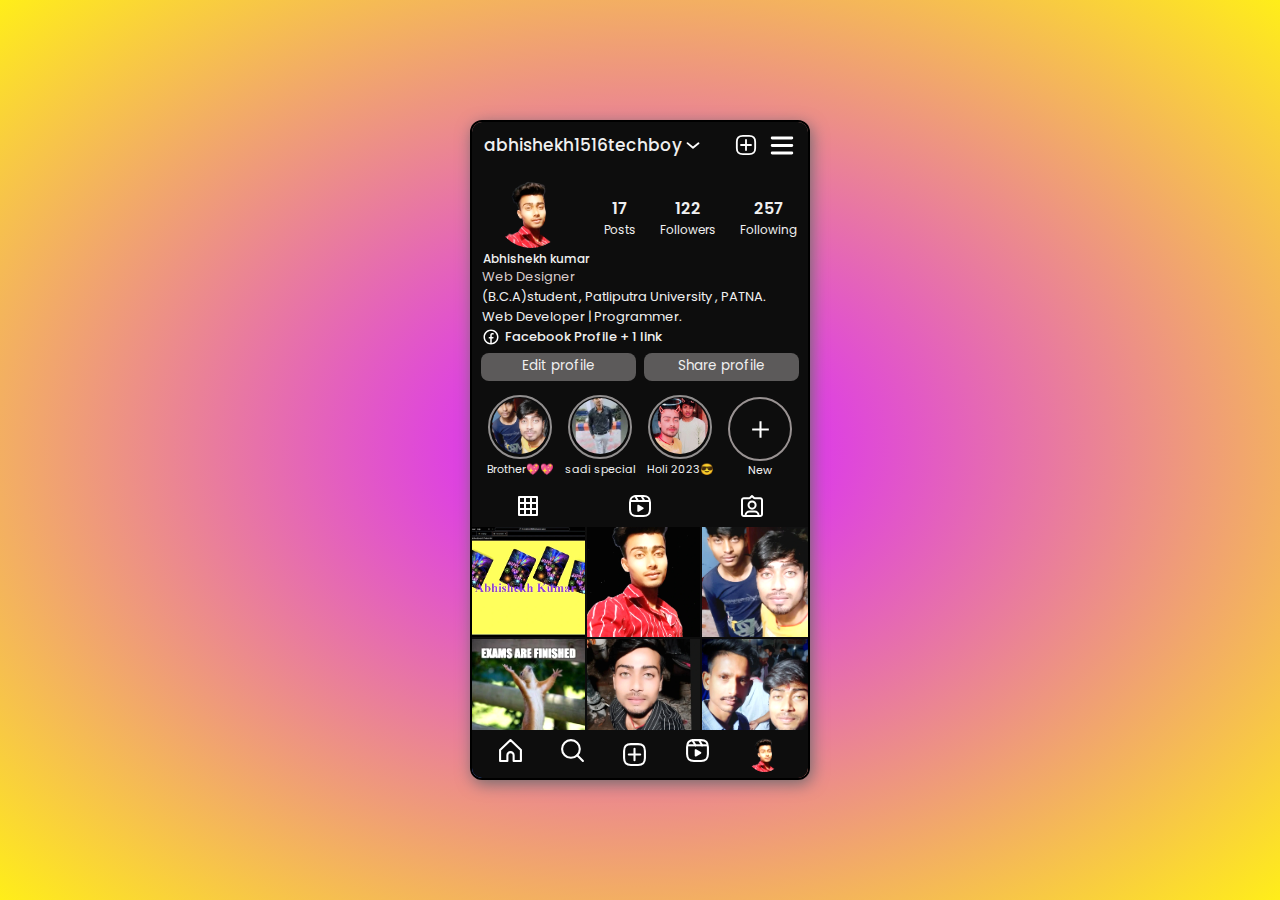
<file: admin.html>
<!DOCTYPE html>
<html lang="en">

    <head>
        <meta charset="UTF-8" />
        <meta name="viewport" content="width=device-width, initial-scale=1.0" />
        <link rel="shortcut icon" href="assets/images/instaLoader.webp" type="image/.wepb">
        <title>Instagram-Admin</title>
        <link rel="stylesheet" href="style.css" />
    </head>

    <body>
        <div class="admin-main">
            
             <!--admin-link-profile-popup section -->
             <div class="admin-link-popup">
                <div class="admin-link-popup-head"> 
                    <h5>Links</h5>
                    <svg width="30" height="30" viewBox="0 0 26 26" >
                        <path fill="none" stroke="#fff" stroke-linecap="round" stroke-linejoin="round" stroke-width="1.5" d="M6.758 17.243L12.001 12m5.243-5.243L12 12m0 0L6.758 6.757M12.001 12l5.243 5.243"/>
                    </svg>
                </div>
                <div class="admin-link-popup-fb"> 
                    <div class="admin-link-popup-logo">
                        <svg width="30" height="30" viewBox="0 0 24 24" >
                            <path fill="#fff" d="M18.354 5.624C16.604 3.883 14.466 3 12 3c-2.489 0-4.633.884-6.373 2.625C3.884 7.366 3 9.512 3 12c0 2.465.883 4.603 2.624 6.354C7.365 20.11 9.51 21 12 21c2.467 0 4.605-.89 6.356-2.643C20.111 16.604 21 14.465 21 12c0-2.488-.89-4.634-2.646-6.376m-1.412 11.319c-1.137 1.139-2.436 1.788-3.942 1.985V14h2v-2h-2v-1.4a.6.6 0 0 1 .601-.6H15V8h-1.397c-.742 0-1.361.273-1.857.822c-.496.547-.746 1.215-.746 2.008V12H9v2h2v4.93c-1.522-.195-2.826-.845-3.957-1.984C5.668 15.562 5 13.944 5 12c0-1.966.667-3.588 2.042-4.96C8.412 5.667 10.034 5 12 5c1.945 0 3.562.668 4.945 2.043C18.328 8.415 19 10.037 19 12c0 1.941-.673 3.559-2.058 4.943"/>
                        </svg>
                    </div>
                    <div class="admin-link-popup-socialName">
                        <h5>Facebook pofile</h5>
                        <a href="https://www.fb.com/Abhishekh1516techboy">Abhishekh Kumar</a>
                    </div>
                </div>

                <div class="admin-link-popup-github"> 
                    <div class="admin-link-popup-logo">
                        <svg width="30" height="30" viewBox="0 0 24 24">
                            <path fill="none" stroke="#fff" stroke-linecap="round" stroke-linejoin="round" stroke-width="2" d="m9 15l6-6m-4-3l.463-.536a5 5 0 0 1 7.071 7.072L18 13m-5 5l-.397.534a5.068 5.068 0 0 1-7.127 0a4.972 4.972 0 0 1 0-7.071L6 11"/>
                        </svg>
                    </div>
                    <div class="admin-link-popup-socialName">
                        <h5>Github.com</h5>
                        <a href="https://github.com/Abhishekh1516techboy">www.github.com/Abhishekh...</a>
                    </div>
                </div>
            </div>

            <!-- Admin-addAccount-bottomSlide section -->
            <div class="admin-add-account">
                <div class="adminAccount">
                    <img src="" alt="">
                    <h4></h4>
                    <svg width="22" height="22" viewBox="0 0 15 15">
                        <path fill="#4f95ff" fill-rule="evenodd" d="M0 7.5a7.5 7.5 0 1 1 15 0a7.5 7.5 0 0 1-15 0m7.072 3.21l4.318-5.398l-.78-.624l-3.682 4.601L4.32 7.116l-.64.768z" clip-rule="evenodd"/>
                    </svg>
                </div>
                <div class="add-new-account">
                    <div class="addAcc"> 
                        <svg width="30" height="30" viewBox="0 0 32 32" >
                            <path fill="#fff" d="M17 15V8h-2v7H8v2h7v7h2v-7h7v-2z"/>
                        </svg>
                    </div>
                    <h4>Add instagram account</h4>
                </div>
            </div>

            <!-- Admin-createNewPost-bottomSlide section -->
            <div class="admin-createPost">
                <div class="createTitle">Create</div>
                <div class="admin-newPost-create"> 
                    <div class="createNewReels newCreateList"> 
                        <svg aria-label="Reels" fill="#fff" height="24" role="img" viewBox="0 0 24 24" width="24">
                            <title>Reels</title>
                            <line fill="none" stroke="#fff" stroke-linejoin="round" stroke-width="2" x1="2.049" x2="21.95"
                                y1="7.002" y2="7.002"></line>
                            <line fill="none" stroke="#fff" stroke-linecap="round" stroke-linejoin="round" stroke-width="2"
                                x1="13.504" x2="16.362" y1="2.001" y2="7.002"></line>
                            <line fill="none" stroke="#fff" stroke-linecap="round" stroke-linejoin="round" stroke-width="2"
                                x1="7.207" x2="10.002" y1="2.11" y2="7.002"></line>
                            <path
                                d="M2 12.001v3.449c0 2.849.698 4.006 1.606 4.945.94.908 2.098 1.607 4.946 1.607h6.896c2.848 0 4.006-.699 4.946-1.607.908-.939 1.606-2.096 1.606-4.945V8.552c0-2.848-.698-4.006-1.606-4.945C19.454 2.699 18.296 2 15.448 2H8.552c-2.848 0-4.006.699-4.946 1.607C2.698 4.546 2 5.704 2 8.552Z"
                                fill="none" stroke="#fff" stroke-linecap="round" stroke-linejoin="round" stroke-width="2">
                            </path>
                            <path
                                d="M9.763 17.664a.908.908 0 0 1-.454-.787V11.63a.909.909 0 0 1 1.364-.788l4.545 2.624a.909.909 0 0 1 0 1.575l-4.545 2.624a.91.91 0 0 1-.91 0Z"
                                fill-rule="evenodd"></path>
                        </svg>
                        <h4>Reels</h4>
                    </div>
                    <div class="createNewPost newCreateList"> 
                        <svg aria-label="Posts" fill="currentColor" height="24" role="img" viewBox="0 0 24 24" width="24">
                            <title>Posts</title>
                            <rect fill="none" height="18" stroke="#fff" stroke-linecap="round" stroke-linejoin="round"
                                stroke-width="2" width="18" x="3" y="3"></rect>
                            <line fill="none" stroke="#fff" stroke-linecap="round" stroke-linejoin="round"
                                stroke-width="2" x1="9.015" x2="9.015" y1="3" y2="21"></line>
                            <line fill="none" stroke="#fff" stroke-linecap="round" stroke-linejoin="round"
                                stroke-width="2" x1="14.985" x2="14.985" y1="3" y2="21"></line>
                            <line fill="none" stroke="#fff" stroke-linecap="round" stroke-linejoin="round"
                                stroke-width="2" x1="21" x2="3" y1="9.015" y2="9.015"></line>
                            <line fill="none" stroke="#fff" stroke-linecap="round" stroke-linejoin="round"
                                stroke-width="2" x1="21" x2="3" y1="14.985" y2="14.985"></line>
                        </svg>
                        <h4>Post</h4>
                    </div>
                    <div class="createNewStory newCreateList"> 
                        <svg width="24" height="24" viewBox="0 0 16 16" >
                            <path fill="#fff" d="M8 15c-3.86 0-7-3.14-7-7s3.14-7 7-7s7 3.14 7 7s-3.14 7-7 7M8 2C4.69 2 2 4.69 2 8s2.69 6 6 6s6-2.69 6-6s-2.69-6-6-6"/>
                            <path fill="#fff" d="M8 11.5c-.28 0-.5-.22-.5-.5V5c0-.28.22-.5.5-.5s.5.22.5.5v6c0 .28-.22.5-.5.5"/>
                            <path fill="#fff" d="M11 8.5H5c-.28 0-.5-.22-.5-.5s.22-.5.5-.5h6c.28 0 .5.22.5.5s-.22.5-.5.5"/>
                        </svg>
                        <h4>Story</h4>
                    </div>
                    <div class="createNewHighlight newCreateList"> 
                            <svg width="24" height="24" viewBox="0 0 24 24" >
                                <path fill="none" stroke="#fff" stroke-linecap="round" stroke-linejoin="round" stroke-width="2" d="M10 20.777a8.942 8.942 0 0 1-2.48-.969M14 3.223a9.003 9.003 0 0 1 0 17.554m-9.421-3.684a8.961 8.961 0 0 1-1.227-2.592M3.124 10.5c.16-.95.468-1.85.9-2.675l.169-.305m2.714-2.941A8.954 8.954 0 0 1 10 3.223M14 14l-4-4m0 4l4-4"/>
                            </svg>

                        </svg>
                        <h4>Story Highlight</h4>
                    </div>
                    <div class="goLive newCreateList"> 
                        <svg aria-label="Live video" fill="#fff" height="24" role="img" viewBox="0 0 24 24" width="24"><title>Live video</title><path d="M8.995 7.584a1 1 0 0 0-1.414.001 6.258 6.258 0 0 0 0 8.84 1 1 0 1 0 1.414-1.415 4.257 4.257 0 0 1 0-6.01 1 1 0 0 0 0-1.416Zm-5.994 4.42a8.94 8.94 0 0 1 2.636-6.363 1 1 0 0 0-1.414-1.414 11 11 0 0 0 0 15.556 1 1 0 1 0 1.414-1.414A8.941 8.941 0 0 1 3 12.005Zm16.777-7.778a1 1 0 1 0-1.414 1.414 9.001 9.001 0 0 1 0 12.729 1 1 0 1 0 1.414 1.414 11 11 0 0 0 0-15.557ZM16.42 7.584A1 1 0 1 0 15.006 9a4.257 4.257 0 0 1 0 6.01 1 1 0 1 0 1.414 1.415 6.258 6.258 0 0 0 0-8.84ZM12 10.5a1.5 1.5 0 1 0 1.5 1.5 1.5 1.5 0 0 0-1.5-1.5Z" fill-rule="evenodd"></path></svg>
                        <h4>Live</h4>
                    </div>
                    <div class="madeForU newCreateList"> 
                        <svg width="24" height="24" viewBox="0 0 24 24" >
                            <path fill="#fff" d="m11 4l-.5-1l-.5 1l-1 .125l.834.708L9.5 6l1-.666l1 .666l-.334-1.167l.834-.708zm8.334 10.666L18.5 13l-.834 1.666l-1.666.209l1.389 1.181L16.834 18l1.666-1.111L20.166 18l-.555-1.944L21 14.875zM6.667 6.333L6 5l-.667 1.333L4 6.5l1.111.944L4.667 9L6 8.111L7.333 9l-.444-1.556L8 6.5zM3.414 17c0 .534.208 1.036.586 1.414L5.586 20c.378.378.88.586 1.414.586s1.036-.208 1.414-.586L20 8.414c.378-.378.586-.88.586-1.414S20.378 5.964 20 5.586L18.414 4c-.756-.756-2.072-.756-2.828 0L4 15.586c-.378.378-.586.88-.586 1.414M17 5.414L18.586 7L15 10.586L13.414 9z"/>
                        </svg>
                       <h4> Made for You</h4>
                    </div>
                    <div class="adminAd newCreateList"> 
                        <svg width="24" height="24" viewBox="0 0 14 14" >
                            <g fill="none" stroke="#fff" stroke-linecap="round" stroke-linejoin="round">
                                <path d="M9.5 3.5h4v4"/>
                                <path d="M13.5 3.5L7.85 9.15a.5.5 0 0 1-.7 0l-2.3-2.3a.5.5 0 0 0-.7 0L.5 10.5"/>
                            </g>
                        </svg>
                        <h4>Ad</h4>
                    </div>
                </div>
            </div>

            <!-- Admin-hamBurgur section -->
            <div class="admin-hamburgur">
                <div class="admin-hamBurgurTop"></div>
                <div class="admin-hamBurgurElm"> 
                    <svg aria-label="Settings"  fill="currentColor" height="24" role="img" viewBox="0 0 24 24" width="24"><title>Settings</title><circle cx="12" cy="12" fill="none" r="8.635" stroke="#fff" stroke-linecap="round" stroke-linejoin="round" stroke-width="2"></circle><path d="M14.232 3.656a1.269 1.269 0 0 1-.796-.66L12.93 2h-1.86l-.505.996a1.269 1.269 0 0 1-.796.66m-.001 16.688a1.269 1.269 0 0 1 .796.66l.505.996h1.862l.505-.996a1.269 1.269 0 0 1 .796-.66M3.656 9.768a1.269 1.269 0 0 1-.66.796L2 11.07v1.862l.996.505a1.269 1.269 0 0 1 .66.796m16.688-.001a1.269 1.269 0 0 1 .66-.796L22 12.93v-1.86l-.996-.505a1.269 1.269 0 0 1-.66-.796M7.678 4.522a1.269 1.269 0 0 1-1.03.096l-1.06-.348L4.27 5.587l.348 1.062a1.269 1.269 0 0 1-.096 1.03m11.8 11.799a1.269 1.269 0 0 1 1.03-.096l1.06.348 1.318-1.317-.348-1.062a1.269 1.269 0 0 1 .096-1.03m-14.956.001a1.269 1.269 0 0 1 .096 1.03l-.348 1.06 1.317 1.318 1.062-.348a1.269 1.269 0 0 1 1.03.096m11.799-11.8a1.269 1.269 0 0 1-.096-1.03l.348-1.06-1.317-1.318-1.062.348a1.269 1.269 0 0 1-1.03-.096" fill="none" stroke="#fff" stroke-linejoin="round" stroke-width="2"></path></svg>
                    <h4>Settings and privicy</h4>
                </div>
                <div class="admin-hamBurgurElm"> 
                    <svg aria-label="" class="x1lliihq x1n2onr6 x5n08af" fill="currentColor" height="22" role="img" viewBox="0 0 24 24" width="22"><title></title><path d="M15.108 13.652a3.342 3.342 0 0 1-3.341 3.342h-.661a2.246 2.246 0 0 1-2.246-2.246v-.634a2.246 2.246 0 0 1 2.246-2.246h3.654" fill="none" stroke="#fff" stroke-linecap="round" stroke-miterlimit="10" stroke-width="2"></path><path d="M17.521 22h-7.368a6.95 6.95 0 0 1-3.695-.642 4.356 4.356 0 0 1-1.813-1.812 6.96 6.96 0 0 1-.64-3.696v-7.7a6.964 6.964 0 0 1 .64-3.697 4.36 4.36 0 0 1 1.813-1.812A6.952 6.952 0 0 1 10.153 2h3.74a6.95 6.95 0 0 1 3.694.64 4.356 4.356 0 0 1 1.814 1.813 6.956 6.956 0 0 1 .64 3.696v6.464a2.38 2.38 0 0 1-2.38 2.38h-.13a2.423 2.423 0 0 1-2.422-2.422V9.019a2.471 2.471 0 0 0-2.47-2.471h-.994a2.471 2.471 0 0 0-2.47 2.47v.268" fill="none" stroke="#fff" stroke-linecap="round" stroke-miterlimit="10" stroke-width="2"></path></svg>
                    <h4>Threads</h4>
                </div>
                <div class="admin-hamBurgurElm"> 
                    <svg width="22" height="22" viewBox="0 0 16 16" >
                        <g fill="none" stroke="#fff" stroke-linecap="round" stroke-linejoin="round" stroke-width="1.5">
                            <circle cx="8" cy="8" r="6.25"/>
                            <path d="M8.25 4.75v3.5l-2.5 2"/>
                        </g>
                    </svg>
                    <h4>Scheduled content</h4>
                </div>
                <div class="admin-hamBurgurElm"> 
                    <svg width="22" height="22" viewBox="0 0 24 24">
                        <path fill="none" stroke="#fff" stroke-width="1.5" d="M9 21h6m-6 0v-5m0 5H3.6a.6.6 0 0 1-.6-.6v-3.8a.6.6 0 0 1 .6-.6H9m6 5V9m0 12h5.4a.6.6 0 0 0 .6-.6V3.6a.6.6 0 0 0-.6-.6h-4.8a.6.6 0 0 0-.6.6V9m0 0H9.6a.6.6 0 0 0-.6.6V16"/>
                    </svg>
                    <h4>Insights</h4>
                </div>
                <div class="admin-hamBurgurElm"> 
                    <svg aria-label="Your activity" fill="#fff" height="18" role="img" viewBox="0 0 24 24" width="18"><title>Your activity</title><path d="M19 1H5C2.794 1 1 2.794 1 5v14c0 2.206 1.794 4 4 4h14c2.206 0 4-1.794 4-4V5c0-2.206-1.794-4-4-4ZM5 3h14c1.103 0 2 .897 2 2v6h-2.382l-2.723-5.447c-.34-.678-1.45-.678-1.79 0L9 15.764l-2.105-4.211A1 1 0 0 0 6 11H3V5c0-1.103.897-2 2-2Zm14 18H5c-1.103 0-2-.897-2-2v-6h2.382l2.723 5.447a1 1 0 0 0 1.79 0L15 8.236l2.105 4.211A1 1 0 0 0 18 13h3v6c0 1.103-.897 2-2 2Z"></path></svg>
                    <h4>Your activity</h4>
                </div>
                <div class="admin-hamBurgurElm"> 
                    <svg width="24" height="24" viewBox="0 0 32 32" xmlns="http://www.w3.org/2000/svg">
                        <path fill="#fff" d="M16 4A11.989 11.989 0 0 0 6 9.344V6H4v7h7v-2H7.375C9.102 8.02 12.297 6 16 6c5.535 0 10 4.465 10 10s-4.465 10-10 10S6 21.535 6 16H4c0 6.617 5.383 12 12 12s12-5.383 12-12S22.617 4 16 4m-1 4v9h7v-2h-5V8z"/>
                    </svg>
                    <h4>Archive</h4>
                </div>
                <div class="admin-hamBurgurElm"> 
                    <svg width="22" height="22" viewBox="0 0 24 24" >
                        <path fill="#fff" d="M8 21H4a1 1 0 0 1-1-1v-4a1 1 0 0 0-2 0v4a3 3 0 0 0 3 3h4a1 1 0 0 0 0-2m14-6a1 1 0 0 0-1 1v4a1 1 0 0 1-1 1h-4a1 1 0 0 0 0 2h4a3 3 0 0 0 3-3v-4a1 1 0 0 0-1-1M20 1h-4a1 1 0 0 0 0 2h4a1 1 0 0 1 1 1v4a1 1 0 0 0 2 0V4a3 3 0 0 0-3-3M2 9a1 1 0 0 0 1-1V4a1 1 0 0 1 1-1h4a1 1 0 0 0 0-2H4a3 3 0 0 0-3 3v4a1 1 0 0 0 1 1m8-4H6a1 1 0 0 0-1 1v4a1 1 0 0 0 1 1h4a1 1 0 0 0 1-1V6a1 1 0 0 0-1-1M9 9H7V7h2Zm5 2h4a1 1 0 0 0 1-1V6a1 1 0 0 0-1-1h-4a1 1 0 0 0-1 1v4a1 1 0 0 0 1 1m1-4h2v2h-2Zm-5 6H6a1 1 0 0 0-1 1v4a1 1 0 0 0 1 1h4a1 1 0 0 0 1-1v-4a1 1 0 0 0-1-1m-1 4H7v-2h2Zm5-1a1 1 0 0 0 1-1a1 1 0 0 0 0-2h-1a1 1 0 0 0-1 1v1a1 1 0 0 0 1 1m4-3a1 1 0 0 0-1 1v3a1 1 0 0 0 0 2h1a1 1 0 0 0 1-1v-4a1 1 0 0 0-1-1m-4 4a1 1 0 1 0 1 1a1 1 0 0 0-1-1"/>
                    </svg>
                    <h4>Qr code</h4>
                </div>
                <div class="admin-hamBurgurElm"> 
                    <svg aria-label="Saved" fill="currentColor" height="22" role="img" viewBox="0 0 24 24" width="22"><title>Saved</title><polygon fill="none" points="20 21 12 13.44 4 21 4 3 20 3 20 21" stroke="#fff" stroke-linecap="round" stroke-linejoin="round" stroke-width="2"></polygon></svg>
                    <h4>Shaved</h4>
                </div>
                <div class="admin-hamBurgurElm"> 
                    <svg aria-label=""  fill="currentColor" height="22" role="img" viewBox="0 0 24 24" width="22"><title></title><path d="M12.931 4.132a3.5 3.5 0 1 1 2.575 5.871h-.06M22 17.546v-.688A3.858 3.858 0 0 0 18.143 13h-3.64" fill="none" stroke="#fff" stroke-linecap="round" stroke-miterlimit="10" stroke-width="2"></path><path d="M12.004 9.502a3.5 3.5 0 1 1-3.501-3.5 3.501 3.501 0 0 1 3.5 3.5Z" fill="none" stroke="#fff" stroke-miterlimit="10" stroke-width="2"></path><path d="M14.997 20.546v-.687A3.858 3.858 0 0 0 11.139 16H5.858A3.858 3.858 0 0 0 2 19.859v.687" fill="none" stroke="#fff" stroke-linecap="round" stroke-linejoin="round" stroke-width="2"></path></svg>
                    <h4>Supervision</h4>
                </div>
                <div class="admin-hamBurgurElm"> 
                    <svg width="24" height="24" viewBox="0 0 24 24" >
                        <path fill="#fff" d="M15.75 14.5a.75.75 0 0 0 0 1.5h2.5a.75.75 0 0 0 0-1.5zM2 8.25A3.25 3.25 0 0 1 5.25 5h13.5A3.25 3.25 0 0 1 22 8.25v7.5A3.25 3.25 0 0 1 18.75 19H5.25A3.25 3.25 0 0 1 2 15.75zM20.5 9.5V8.25a1.75 1.75 0 0 0-1.75-1.75H5.25A1.75 1.75 0 0 0 3.5 8.25V9.5zM3.5 11v4.75c0 .966.784 1.75 1.75 1.75h13.5a1.75 1.75 0 0 0 1.75-1.75V11z"/>
                    </svg>
                    <h4>Orders and payents</h4>
                </div>
                <div class="admin-hamBurgurElm"> 
                    <svg width="24" height="24" viewBox="0 0 24 24" >
                        <path fill="none" stroke="#fff" stroke-linecap="round" stroke-linejoin="round" stroke-width="2" d="M8.5 12.5L11 15l4.5-4.5m-.595-5.512l-.48-.659a3 3 0 0 0-4.85 0l-.48.659l-.804-.127a3 3 0 0 0-3.43 3.43l.127.804l-.659.48a3 3 0 0 0 0 4.85l.659.48l-.127.804a3 3 0 0 0 3.43 3.43l.804-.127l.48.659a3 3 0 0 0 4.85 0l.48-.659l.804.127a3 3 0 0 0 3.43-3.43l-.127-.804l.659-.48a3 3 0 0 0 0-4.85l-.659-.48l.127-.804a3 3 0 0 0-3.43-3.43z"/>
                    </svg>
                    <h4>Meta verified</h4>
                </div>
                <div class="admin-hamBurgurElm"> 
                    <svg width="22" height="22" viewBox="0 0 24 24" xmlns="http://www.w3.org/2000/svg">
                        <path fill="none" stroke="#fff" stroke-linecap="round" stroke-linejoin="round" stroke-width="1.5" d="M8.25 6.75h12M8.25 12h12m-12 5.25h12M3.75 6.75h.007v.008H3.75zm.375 0a.375.375 0 1 1-.75 0a.375.375 0 0 1 .75 0M3.75 12h.007v.008H3.75zm.375 0a.375.375 0 1 1-.75 0a.375.375 0 0 1 .75 0m-.375 5.25h.007v.008H3.75zm.375 0a.375.375 0 1 1-.75 0a.375.375 0 0 1 .75 0"/>
                    </svg>
                    <h4>Close friends</h4>
                </div>
                <div class="admin-hamBurgurElm"> 
                    <svg aria-label="Favorites" fill="#fff" height="22" role="img" viewBox="0 0 24 24" width="22"><title>Favorites</title><path d="M18.18 22.51a.99.99 0 0 1-.513-.142L12 18.975l-5.667 3.393a1 1 0 0 1-1.492-1.062l1.37-6.544-4.876-4.347a.999.999 0 0 1 .536-1.737l6.554-.855 2.668-5.755a1 1 0 0 1 1.814 0l2.668 5.755 6.554.855a.999.999 0 0 1 .536 1.737l-4.876 4.347 1.37 6.544a1 1 0 0 1-.978 1.205ZM12 16.81a1 1 0 0 1 .514.142l4.22 2.528-1.021-4.873a.998.998 0 0 1 .313-.952l3.676-3.276-4.932-.644a1 1 0 0 1-.778-.57L12 4.867l-1.992 4.297a1 1 0 0 1-.779.57l-4.931.644 3.676 3.276a.998.998 0 0 1 .313.951l-1.02 4.873 4.22-2.527A1 1 0 0 1 12 16.81Z"></path></svg>
                    <h4>Favorites</h4>
                </div>
                <div class="admin-hamBurgurElm"> 
                    <svg width="22" height="22" viewBox="0 0 24 24" >
                        <path fill="none" stroke="#fff" stroke-linecap="round" stroke-linejoin="round" stroke-width="2" d="M15 19c0-2.21-2.686-4-6-4s-6 1.79-6 4m16-3v-3m0 0v-3m0 3h-3m3 0h3M9 12a4 4 0 1 1 0-8a4 4 0 0 1 0 8"/>
                    </svg>
                    <h4>Discover people</h4>
                </div>
            </div>

            <!-- +++++Admn-main-card section ++++ -->
            <div class="admin-main-card">
                   <!-- Admin-header section -->
            <header class="admin-header">
                <nav class="admin-nav">
                    <div class="admin-userid">
                        <h4></h4>
                        <svg width="22" height="22" viewBox="0 0 24 24">
                            <path fill="#fff"
                                d="M12 16a1 1 0 0 1-.64-.23l-6-5a1 1 0 1 1 1.28-1.54L12 13.71l5.36-4.32a1 1 0 0 1 1.41.15a1 1 0 0 1-.14 1.46l-6 4.83A1 1 0 0 1 12 16" />
                        </svg>
                    </div>

                    <div class="add-hamburgur-ico">
                        <svg aria-label="New post" class="adminCreate-icon" fill="currentColor" height="22" role="img" viewBox="0 0 24 24"
                            width="22">
                            <title>New post</title>
                            <path
                                d="M2 12v3.45c0 2.849.698 4.005 1.606 4.944.94.909 2.098 1.608 4.946 1.608h6.896c2.848 0 4.006-.7 4.946-1.608C21.302 19.455 22 18.3 22 15.45V8.552c0-2.849-.698-4.006-1.606-4.945C19.454 2.7 18.296 2 15.448 2H8.552c-2.848 0-4.006.699-4.946 1.607C2.698 4.547 2 5.703 2 8.552Z"
                                fill="none" stroke="#fff" stroke-linecap="round" stroke-linejoin="round"
                                stroke-width="2">
                            </path>
                            <line fill="none" stroke="#fff" stroke-linecap="round" stroke-linejoin="round"
                                stroke-width="2" x1="6.545" x2="17.455" y1="12.001" y2="12.001"></line>
                            <line fill="none" stroke="#fff" stroke-linecap="round" stroke-linejoin="round"
                                stroke-width="2" x1="12.003" x2="12.003" y1="6.545" y2="17.455"></line>
                        </svg>
                        
                        <svg class="adminHamburgur-icon" width="30" height="30" viewBox="0 0 16 16">
                            <path fill="none" stroke="#fff" stroke-linecap="round" stroke-linejoin="round"
                                stroke-width="1.5" d="M2.75 12.25h10.5m-10.5-4h10.5m-10.5-4h10.5" />
                        </svg>
                </nav>
            </header>

            <!-- Admin-profile section -->
            <div class="admin-profile">

                <div class="adminDp">
                    <img src="" alt="">
                    <h4></h4>
                </div>

                <div class="admin-post-count">
                    <h4></h4>
                    <h5>Posts</h5>
                </div>

                <div class="admin-follower-count">
                    <h4>122</h4>
                    <h5>Followers</h5>
                </div>

                <div class="admin-following-count">
                    <h4>257</h4>
                    <h5>Following</h5>
                </div>
            </div>

            <!-- Admin-about section -->
            <div class="admin-about">
                <h5>Web Designer</h5>
                <h3>(B.C.A)student , Patliputra University , PATNA.
                    Web Developer | Programmer.</h3>
                <div class="admin-links-profile">
                    <svg viewBox="0 0 24 24" width="18" height="18" fill="#fff">
                        <path
                            d="M13.001 19.9381C16.9473 19.446 20.001 16.0796 20.001 12C20.001 7.58172 16.4193 4 12.001 4C7.5827 4 4.00098 7.58172 4.00098 12C4.00098 16.0796 7.05467 19.446 11.001 19.9381V14H9.00098V12H11.001V10.3458C11.001 9.00855 11.1402 8.52362 11.4017 8.03473C11.6631 7.54584 12.0468 7.16216 12.5357 6.9007C12.9184 6.69604 13.3931 6.57252 14.2227 6.51954C14.5519 6.49851 14.9781 6.52533 15.501 6.6V8.5H15.001C14.0837 8.5 13.7052 8.54332 13.4789 8.66433C13.3386 8.73939 13.2404 8.83758 13.1653 8.97793C13.0443 9.20418 13.001 9.42853 13.001 10.3458V12H15.501L15.001 14H13.001V19.9381ZM12.001 22C6.47813 22 2.00098 17.5228 2.00098 12C2.00098 6.47715 6.47813 2 12.001 2C17.5238 2 22.001 6.47715 22.001 12C22.001 17.5228 17.5238 22 12.001 22Z">
                        </path>
                    </svg>
                    <h4>Facebook Profile + 1 link</h4>
                </div>
            </div>

            <!-- Admin-profile-manage section -->
            <div class="admin-profile-manage">
                <div class="admin-profile-edit">Edit profile</div>
                <div class="admin-profile-share">Share profile</div>
            </div>

            <!-- Admin-post_highlight section -->
            <div class="admin-post-highlights">
                <div class="post-highlight">
                    <img src="assets/images/usrpost15.webp" alt="">
                    <h4>Brother💖💖</h4>
                </div>
                <div class="post-highlight">
                    <img src="assets/images/twentyfive.webp" alt="">
                    <h4>sadi special</h4>
                </div>
                <div class="post-highlight">
                    <img src="assets/images/usrpost9.webp" alt="">
                    <h4>Holi 2023😎</h4>
                </div>
                <div class="post-highlight-add">
                    <svg width="25" height="25" viewBox="0 0 24 24" >
                        <path fill="#fff" d="M13 4v7h7v2h-7v7h-2v-7H4v-2h7V4z" />
                    </svg>
                </div>
            </div>

            <!-- Admin-posts-gallery section -->
            <div class="admin-post-head">
              <div class="adminpost-headpost">
                <svg aria-label="Posts" fill="currentColor" height="24" role="img" viewBox="0 0 24 24" width="24">
                    <title>Posts</title>
                    <rect fill="none" height="18" stroke="#fff" stroke-linecap="round" stroke-linejoin="round"
                        stroke-width="2" width="18" x="3" y="3"></rect>
                    <line fill="none" stroke="#fff" stroke-linecap="round" stroke-linejoin="round"
                        stroke-width="2" x1="9.015" x2="9.015" y1="3" y2="21"></line>
                    <line fill="none" stroke="#fff" stroke-linecap="round" stroke-linejoin="round"
                        stroke-width="2" x1="14.985" x2="14.985" y1="3" y2="21"></line>
                    <line fill="none" stroke="#fff" stroke-linecap="round" stroke-linejoin="round"
                        stroke-width="2" x1="21" x2="3" y1="9.015" y2="9.015"></line>
                    <line fill="none" stroke="#fff" stroke-linecap="round" stroke-linejoin="round"
                        stroke-width="2" x1="21" x2="3" y1="14.985" y2="14.985"></line>
                </svg>
              </div>

                <div class="adminpost-headreels">
                    <svg aria-label="Reels" fill="#fff" height="24" role="img" viewBox="0 0 24 24" width="24">
                        <title>Reels</title>
                        <line fill="none" stroke="#fff" stroke-linejoin="round" stroke-width="2" x1="2.049"
                            x2="21.95" y1="7.002" y2="7.002"></line>
                        <line fill="none" stroke="#fff" stroke-linecap="round" stroke-linejoin="round"
                            stroke-width="2" x1="13.504" x2="16.362" y1="2.001" y2="7.002"></line>
                        <line fill="none" stroke="#fff" stroke-linecap="round" stroke-linejoin="round"
                            stroke-width="2" x1="7.207" x2="10.002" y1="2.11" y2="7.002"></line>
                        <path
                            d="M2 12.001v3.449c0 2.849.698 4.006 1.606 4.945.94.908 2.098 1.607 4.946 1.607h6.896c2.848 0 4.006-.699 4.946-1.607.908-.939 1.606-2.096 1.606-4.945V8.552c0-2.848-.698-4.006-1.606-4.945C19.454 2.699 18.296 2 15.448 2H8.552c-2.848 0-4.006.699-4.946 1.607C2.698 4.546 2 5.704 2 8.552Z"
                            fill="none" stroke="#fff" stroke-linecap="round" stroke-linejoin="round"
                            stroke-width="2"></path>
                        <path
                            d="M9.763 17.664a.908.908 0 0 1-.454-.787V11.63a.909.909 0 0 1 1.364-.788l4.545 2.624a.909.909 0 0 1 0 1.575l-4.545 2.624a.91.91 0 0 1-.91 0Z"
                            fill-rule="evenodd"></path>
                    </svg>
                </div>

               <div class="adminpost-headtags">
                <svg aria-label="Tagged" fill="currentColor" height="24" role="img" viewBox="0 0 24 24" width="24">
                    <title>Tagged</title>
                    <path
                        d="M10.201 3.797 12 1.997l1.799 1.8a1.59 1.59 0 0 0 1.124.465h5.259A1.818 1.818 0 0 1 22 6.08v14.104a1.818 1.818 0 0 1-1.818 1.818H3.818A1.818 1.818 0 0 1 2 20.184V6.08a1.818 1.818 0 0 1 1.818-1.818h5.26a1.59 1.59 0 0 0 1.123-.465Z"
                        fill="none" stroke="#fff" stroke-linecap="round" stroke-linejoin="round"
                        stroke-width="2"></path>
                    <path d="M18.598 22.002V21.4a3.949 3.949 0 0 0-3.948-3.949H9.495A3.949 3.949 0 0 0 5.546 21.4v.603"
                        fill="none" stroke="#fff" stroke-linecap="round" stroke-linejoin="round"
                        stroke-width="2"></path>
                    <circle cx="12.072" cy="11.075" fill="none" r="3.556" stroke="#fff" stroke-linecap="round"
                        stroke-linejoin="round" stroke-width="2"></circle>
                </svg>
               </div>
            </div>

            <div class="admin-post-gallery"> </div>

            </div>

            <!-- Main-footer section -->
            <div class="main-footer">
                <a href="index.html">
                    <svg aria-label="Home" height="25" role="img" viewBox="0 0 24 24" width="25">
                        <title>Home</title>
                        <path d="M9.005 16.545a2.997 2.997 0 0 1 2.997-2.997A2.997 2.997 0 0 1 15 16.545V22h7V11.543L12 2 2 11.543V22h7.005Z" fill="none" stroke="#fff" stroke-linejoin="round" stroke-width="2"></path>
                    </svg>
                </a>
                <a href="explore.html">
                    <svg aria-label="Search" fill="currentColor" height="25" role="img" viewBox="0 0 24 24" width="25">
                        <title>Search</title>
                        <path d="M19 10.5A8.5 8.5 0 1 1 10.5 2a8.5 8.5 0 0 1 8.5 8.5Z" fill="none" stroke="#fff"
                            stroke-linecap="round" stroke-linejoin="round" stroke-width="2"></path>
                        <line fill="none" stroke="#fff" stroke-linecap="round" stroke-linejoin="round" stroke-width="2"
                            x1="16.511" x2="22" y1="16.511" y2="22"></line>
                    </svg>
                </a>
                <svg aria-label="New post" fill="currentColor" height="25" role="img" viewBox="0 0 24 24" width="25">
                    <title>New post</title>
                    <path
                        d="M2 12v3.45c0 2.849.698 4.005 1.606 4.944.94.909 2.098 1.608 4.946 1.608h6.896c2.848 0 4.006-.7 4.946-1.608C21.302 19.455 22 18.3 22 15.45V8.552c0-2.849-.698-4.006-1.606-4.945C19.454 2.7 18.296 2 15.448 2H8.552c-2.848 0-4.006.699-4.946 1.607C2.698 4.547 2 5.703 2 8.552Z"
                        fill="none" stroke="#fff" stroke-linecap="round" stroke-linejoin="round" stroke-width="2">
                    </path>
                    <line fill="none" stroke="#fff" stroke-linecap="round" stroke-linejoin="round" stroke-width="2"
                        x1="6.545" x2="17.455" y1="12.001" y2="12.001"></line>
                    <line fill="none" stroke="#fff" stroke-linecap="round" stroke-linejoin="round" stroke-width="2"
                        x1="12.003" x2="12.003" y1="6.545" y2="17.455"></line>
                </svg>
                <a href="reels.html">
                    <svg aria-label="Reels" fill="#fff" height="25" role="img" viewBox="0 0 24 24" width="25">
                        <title>Reels</title>
                        <line fill="none" stroke="#fff" stroke-linejoin="round" stroke-width="2" x1="2.049" x2="21.95"
                            y1="7.002" y2="7.002"></line>
                        <line fill="none" stroke="#fff" stroke-linecap="round" stroke-linejoin="round" stroke-width="2"
                            x1="13.504" x2="16.362" y1="2.001" y2="7.002"></line>
                        <line fill="none" stroke="#fff" stroke-linecap="round" stroke-linejoin="round" stroke-width="2"
                            x1="7.207" x2="10.002" y1="2.11" y2="7.002"></line>
                        <path
                            d="M2 12.001v3.449c0 2.849.698 4.006 1.606 4.945.94.908 2.098 1.607 4.946 1.607h6.896c2.848 0 4.006-.699 4.946-1.607.908-.939 1.606-2.096 1.606-4.945V8.552c0-2.848-.698-4.006-1.606-4.945C19.454 2.699 18.296 2 15.448 2H8.552c-2.848 0-4.006.699-4.946 1.607C2.698 4.546 2 5.704 2 8.552Z"
                            fill="none" stroke="#fff" stroke-linecap="round" stroke-linejoin="round" stroke-width="2">
                        </path>
                        <path
                            d="M9.763 17.664a.908.908 0 0 1-.454-.787V11.63a.909.909 0 0 1 1.364-.788l4.545 2.624a.909.909 0 0 1 0 1.575l-4.545 2.624a.91.91 0 0 1-.91 0Z"
                            fill-rule="evenodd"></path>
                    </svg>
                </a>
                <div class="main-footer-dp">
                    <a href="admin.html">
                    <img src="assets/images/admin.webp"
                    alt="">
                    </a>
                </div>
            </div>

        </div>
        <script src="admin.js"></script>
    </body>

</html>
</file>
<file: style.css>
@import url('https://fonts.googleapis.com/css2?family=Poppins:ital,wght@1,200;1,400;1,500&display=swap');

:root{
  --text-color:#333333;
  --background-color:#ffffff; 
  --light-grey:#f0f0f0;
  --grey:#d6cbcb;
  --dark-grey:#747474;
  --dark:#0d0d0d;
}

* {
  margin: 0;
  padding: 0;
  box-sizing: border-box;
  font-family:'Poppins', sans-serif;
  -webkit-user-select:none;
  -webkit-user-drag: none;
}

html,
body {
  height: 100%;
  width: 100%;
}

body {
  background: radial-gradient(rgba(210, 0, 250, 0.832) 10%, rgb(255, 238, 25));
  display: flex;
  justify-content: center;
  align-items: center;
}

.loader{
  height: 660px;
  width: 340px;
  background-color: var(--dark);
  position: absolute;
  z-index: 999;
  border-radius: 12px;
  flex-direction: column;
  display: flex;
  align-items: center;
  justify-content: space-around;
  transition: all ease-out 0.3s;
}

.insta-loader{
  height: 70px;
  width: 70px;
  transform: scale(0.9);
  margin-top: 170px;
  transition: all ease-in 0.3s;
}

.meta-loader{
  width: 100px;
  transform: scale(0.7);
}

.main {
  height: 660px;
  width: 340px;
  border-radius: 12px;
  border: 2px solid black;
  overflow: auto;
  filter: drop-shadow(2px 4px 8px rgb(114, 108, 108));
  position: relative;
}

.main::-webkit-scrollbar{
  display: none;
}

.card {
  height: 100%;
  width: 100%;
  border-radius: 12px;
  background-color: var(--dark);
  overflow: auto;
  position: relative;
  scroll-behavior: smooth;
}

.card::-webkit-scrollbar{
  display: none;
}

.home-header{
  height: 48px;
  width: 100%;
  background-color: var(--dark);
  position: relative;
}

.home-nav{
  height: 100%;
  width: 100%;
  overflow: hidden;
  display: flex;
  align-items: center;
  justify-content: space-between;
}


.home-nav .insta-logo{
  position: relative;
  cursor: pointer;
}

 .insta-logo .insta-logo-icon{
  margin-top: 15px;
  margin-left: 15px;
}

.insta-logo .insta-logo-arrow{
  position: absolute;
  right: -24px;
  bottom: 52px;
}

/* insta Dropdown section */
 .insta-logo-dropDown{
  height: 120px;
  width: 160px;
  border-radius: 8px;
  position: absolute;
  left: 10px;
  top: 50px;
  z-index: 1;
  background-color: #3d3b3b;
  overflow: hidden;
  display: flex;
  flex-direction: column;
  display: none;
  filter: brightness(115%);
  padding: 2px 5px;
}


.insta-logo-dropDown .insta-following{
  height: 40px;
  width: 100%;
  display: flex;
  align-items: center;
  justify-content: space-around;
  border-bottom:1px solid #5b5959;
  cursor: pointer;
  border-radius: 10px;
}

.insta-following h4{
  color: var(--light-grey);
  font-size: 14px;
  font-weight: 500;
}

.insta-logo-dropDown .insta-following:hover{
  background-color: var(--dark-grey);
}

.insta-logo-dropDown .insta-favorites{
  height: 40px;
  width: 100%;
  display: flex;
  align-items: center;
  justify-content: space-around;
  border-bottom:1px solid #5b5959;
  cursor: pointer;
  border-radius: 10px;
}

.insta-favorites h4{
  color: var(--light-grey);
  font-size: 14px;
  font-weight: 500;
}

.insta-logo-dropDown .insta-favorites:hover{
  background-color: var(--dark-grey);
}

.insta-logo-dropDown .insta-verified{
  height: 40px;
  width: 100%;
  display: flex;
  align-items: center;
  justify-content: space-evenly;
  cursor: pointer;
  border-radius: 10px;
}

.insta-verified h4{
  color: var(--light-grey);
  font-size: 14px;
  font-weight: 500;
}

.insta-logo-dropDown .insta-verified:hover{
  background-color: var(--dark-grey);
}

.home-nav .heart-share-ico {
  display: flex;
  align-items: center;
  justify-content: space-around;
  height: 100%;
  width: 25%;
  cursor: pointer;
}

/* home-notification-LeftSlide section */
.home-notification{
  background-color: var(--dark);
  height: calc(100% - 48px);
  width: 100%;
  position: absolute;
  left: 0px;
  top: 0px;
  z-index: 4;
  transform: translateX(-100%);
  transition: all ease-out 0.5s;
}

.notificaton-head{
  height: 40px;
  width: 100%;
  display: flex;
  align-items: center;
  padding-left: 10px;
  gap: 15px;
}

.notification-arrow{
  cursor: pointer;
}

.notificaton-head h4{
  color: var(--light-grey);
  font-size: 18px;
  font-weight: 500;
}

.notification-msg{
  height: 570px;
  width: 100%;
  overflow-x: hidden;
  overflow-y: auto;
}

.notification-msg::-webkit-scrollbar{
  display: none;
}

.notification-card{
  height: 60px;
  width: 100%;
  display: flex;
  align-items: center;
  padding: 0px 5px;
}

.notification-card:hover{
  filter: brightness(115%);
}

.notification-card img{
  height: 40px;
  width: 40px;
  border-radius: 50%;
  margin-top: 6px;
  object-fit: cover;
  object-position: top;
}

.notification-card h4{
  color: var(--light-grey);
  font-size: 13px;
  font-weight: 500;
  margin-left: 10px;
}

.notification-card h6{
  color: #c0bcbc;
  font-size: 13px;
  font-weight: 400;
  display: inline-block;
}

.notification-card span{
  color: #ddd7d7;
  font-size: 11px;
  font-weight: 500;
}

.notification-follow{
  padding: 4px 8px;
  border-radius: 6px;
 background-color: #3682f6; 
 color: var(--light-grey);
 font-size: 12px;
 font-weight: 400;
 cursor: pointer;
}

/* Home-message section */
.home-message{
  background-color: var(--dark);
  height: 100%;
  width: 100%;
  position: absolute;
  left: 0px;
  top: 0px;
  z-index: 8;
  transform: translateX(100%);
  transition: all ease-out 0.4s;
  overflow-x: hidden;
  overflow-y: auto;
}

.home-message::-webkit-scrollbar{
  display: none;
}

.home-msg-nav{
  display: flex;
  height: 35px;
  width: 100%;
  align-items: center;
  justify-content: space-around;
}

.home-msg-arrow{
  cursor: pointer;
}

.home-msg-nav h4{
  color: var(--light-grey);
  font-size: 15px;
  flex-wrap: 400;
}

.home-message-search{
  height: 50px;
  width: 100%;
  display: flex;
  align-items: center;
  justify-content: space-evenly;
  position: relative;
}

.home-message-search svg{
  position: absolute;
  left: 30px;
  top: 16px;
}

.home-message-search path{
  stroke: #716f6f;
}

.home-message-search h5{
  color: #3b86f8;
  font-size: 15px;
  font-weight: 500;
  cursor: pointer;
}

.home-message-search input{
  padding: 6px 50px;
  border-radius: 8px;
  border: none;
  background-color: #645757;
  color: var(--light-grey)
}

.home-message-search input::placeholder{
  color:#eccaca;
  font-size: 15px;
  font-weight: 400;
}

.home-message-scroller{
  height: 110px;
  width: 100%;
  white-space: nowrap;
  overflow-y: hidden;
  overflow-x: auto;
}

.home-message-scroller::-webkit-scrollbar{
  display: none;
}

.home-mgs-usr{
  height: 100%;
  width: 90px;
  text-align: center;
  padding: 8px 0px;
  display: inline-block;
}

.home-mgs-usr img{
  height: 70px;
  width: 70px;
  border-radius: 50%;
  border: none;
  cursor: pointer;
  object-fit: cover;
  object-position: top;
}

.home-mgs-usr h5{
  color: #d5c3c3;
  font-family: 10px;
  font-weight: 500;
}

.home-msg-pgcr{
  height: 35px;
  width: 100%;
  display: flex;
  align-items: center;
  justify-content: space-around;
  padding: 2px 0px;
}

.h-msg-pgcr{
  width: 85px;
  height: 100%;
  background-color: #645757;
  border-radius: 8px;
  font-size: 12px;
  font-weight: 500;
  color: var(--light-grey);
  text-align: center;
  padding: 5px 0px;
  cursor: pointer;
}

.h-msg-gen{
  width: 60px;
}

.home-m-u-card{
  width: 100%;
}

.h-msg-cards{
  height: 60px;
  width: 100%;
  display: flex;
  align-items: center;
}

.h-msg-cards:hover{
  filter: brightness(120%);
  cursor: pointer;
}

.msg-card-img{
  height: 100%;
  width: 70px;
  overflow: hidden;
  text-align: center;
}

.msg-card-img img{
  height: 50px;
  width: 50px;
  border-radius: 50%;
  margin-top: 5px;
  object-fit: cover;
  object-position: top;
}

.home-m-usrName{
  height: 100%;
  width: 210px;
  display: flex;
  align-items: flex-start;
  justify-content: center;
  flex-direction: column;
  padding: 0px 10px;
}

.home-m-usrName h4{
  color: var(--light-grey);
  font-size: 15px;
  font-weight: 400;
  line-height: 1;
}

.home-m-usrName h5{
  color: #e4d3d3;
  font-size: 12px;
  font-weight: 400;
  line-height: 1.5;
}

.home-msg-camera{
  height: 100%;
  width: 60px;
  display: flex;
  align-items: center;
  justify-content: center;
}

/* storiyan section */
.storiyan {
  height: 95px;
  width: 100%;
  border-bottom: 2px solid var(--text-color);
  padding: 5px;
  white-space: nowrap;
  overflow-x: auto;
  overflow-y: hidden;
  position: relative;
}

.storiyan::-webkit-scrollbar {
  display: none;
}

/* Stories section */
.story {
  height: 70px;
  width: 70px;
  border: 3px solid transparent;
  border-color: rgb(244, 205, 63);
  border-radius: 50%;
  overflow: hidden;
  display: inline-block;
  margin-right: 11px;
  padding: 3.5px;
}

.story img {
  height: 100%;
  width: 100%;
  border-radius: 50%;
  object-fit: cover;
  object-position: top;
  filter: brightness(110%);
  cursor: pointer;
}

.name {
  font-size: 11px;
  font-weight: 400;
  color: var(--light-grey);
  position: absolute;
  top: 76px;
}

/* stories-privew section */
.fullview {
  height:100%;
  width: 100%;
  display: none;
  position: fixed;
  z-index: 9;
  background-color: var(--dark);
}

.fullview .progress {
  height: 3px;
  width: 100%;
}

.progress .growth {
  height: 100%;
  background: radial-gradient(rgba(242, 0, 255, 0.832) 10%, rgb(255, 238, 0));
}

.privew-info{
  height: 50px;
  width: 100%;
  display: flex;
  align-items: center;
  justify-content: space-between;
}

.privew-user-info{
  height: 100%;
  width: 90%;
  display: flex;
  align-items: center;
  justify-content: flex-start;
  padding-left: 12px;
}

.privew-user-info h3{
  font-size: 14px;
  font-weight: 500;
  color: var(--background-color);
  margin-left: 10px;

}

.privew-user-info h5{
  font-size: 12px;
  color: var(--grey);
  margin-left: 5px;
}

.privew-user-info img{
  height: 35px;
  width: 35px;
  border-radius: 50%;
  object-fit: cover;
  object-position: top;
  filter: brightness(110%);
}

.privew-info svg{
  margin-right: 10px;
}

.priview-story{
  height: 550px;
  width: 100%;
  overflow: hidden;
}

.priview-story video{
  width: 100%;
  object-fit: cover;
  object-position: center;
  cursor: pointer;
}




/* fullview-footer section */
.fullview-footer{
  height: 54px;
  width: 100%;
  display: flex;
  align-items: center;
  justify-content: space-evenly;
}

.fullview-footer input{
  height: 35px;
  width:70%;
  padding:10px 15px;
  border-radius: 25px;
  border:1.5px solid var(--grey);
  background-color: var(--text-color);
  color: var(--light-grey);
}

#msgbox::placeholder{
  color: var(--light-grey);
}

.fvfooter{
  cursor: pointer;
}

/* Post-card section */

.usrPost-Cards{
  width: 100%; 
}

.postcard {
  height: calc(100% - 193px);
  width: 100%; 
  position: relative;
  background-color: var(--dark);
  border-bottom: 2px solid #514f4f;
  padding-bottom: 35px;
}

.user-profile {
  height: 50px;
  width: 100%;
  display: flex;
  align-items: center;
  justify-content: flex-start;
}

.proflie-dp{
  height: 35px;
  width: 35px;
  border-radius: 50%;
  margin: 15px;
  overflow: hidden;

}

.proflie-dp img{
  height: 100%;
  width: 100%;
  border-radius: 50%;
  object-fit: cover;
  object-position: top;
  filter: brightness(125%);
}

.user-info {
  height: 100%;
  width: 70%;
  line-height:1.2;
}

.user-name {
  font-size: 16px;
  font-weight: 400;
  color: var(--light-grey);
  margin-top: 8px;
}

.user-location{
  font-size: 12px;
  color: var(--grey);
}

.user-profile svg{
  margin-right: 12px;
}

.user-posts{
  height: 380px;
  width: 100%;
  overflow: hidden;
  position: relative;
}

.user-posts img{
  width: 100%;
  height: 100%;
  object-fit: cover;
  object-position: top;
  filter: brightness(115%);
  cursor: pointer;
}

.love{
  color:#ff2848;
  font-size: 80px;
  position: absolute;
  opacity: 0;
  z-index: 9;
  top: 50%;
  left: 50%;
  transform: translate(-50%, -50%) scale(0);
  transition: transform ease-out 0.3s;
}

.user-post-sound{
  height: 26px;
  width: 26px;
  background-color: var(--dark-grey);
  position: absolute;
  bottom: 20px;
  right: 20px;
  border-radius: 50%;
}

.user-post-sound svg{
  height: 50%;
  width: 50%;
  margin: 6px;
}

.post-footer{
  height: 40px;
  width: 100%;
  display: flex;
  align-items: center;
  justify-content: space-between;
}

.left-side{
  position: relative;
}

.left-side svg{
  margin-left: 12px;
  margin-top: 5px;
}

.likeBtns{
  cursor: pointer;
}

.right-side svg{
  margin-right: 18px;
  margin-top: 5px;
}

.post-footer-down{
  padding: 0px 12px;
}

.post-footer-down .likes-count{
  font-size: 18px;
  font-weight: 500;
  color: var(--light-grey);
  line-height: 1.6;
}

.post-footer-down h4{
  font-size: 15px;
  font-weight: 500;
  line-height: 1.1;
  color: var(--light-grey);
}

.post-footer-down h4 span{
  font-size: 11px;
  font-weight: 400;
  color: #edd9d9;
}

.post-footer-down h5{
  font-size: 15px;
  font-weight: 500;
  color: var(--grey);
  padding: 2px 0px;
}

.post-comments .admin-proflie-dp{
  height: 35px;
  width: 35px;
  border-radius: 50%;
  margin: 8px 15px;
  overflow: hidden;
}

.post-comments .admin-proflie-dp img{
  height: 100%;
  width: 100%;
  object-fit: cover;
  object-position: top;
  filter: brightness(125%);
}

.post-comments{
  display: flex;
  align-items: center;
  justify-content: flex-start;
  flex-wrap: wrap;
}

.post-comments input{
  height: 35px;
  width: 75%;
  border: none;
  border-radius: 10px;
  background-color: var(--text-color);
  color: var(--light-grey);
  padding: 10px;
}

.post-comments input::placeholder{
  color: var(--grey);
  font-size: 14px;
}

.post-comments h4{
  color: var(--grey);
  font-size: 12px;
  font-weight: 500;
  padding-bottom: 10px;
  padding-left: 12px;
}

/* card footer section  */
.main-footer{
  height: 48px;
  width: 100%;
  display: flex;
  align-items: center;
  justify-content: space-around;
  position: fixed;
  bottom: 0;
  left: 0;
  z-index: 2;
  background-color: var(--dark);
}

.main-footer svg{
  margin-left: 15px;
}

.main-footer-dp{
  height: 35px;
  width: 35px;
  border-radius: 50%;
  margin: 15px;
  overflow: hidden;
}

.main-footer-dp img{
  height: 100%;
  width: 100%;
  object-fit: cover;
  object-position: top;
  filter: brightness(120%);
}


/* +++++++++++++++++++ Instagram-Explore Section ++++++++++++++++++ */

.explore-main {
  height: 660px;
  width: 340px;
  border-radius: 12px;
  border: 2px solid black;
  filter: drop-shadow(2px 4px 8px rgb(114, 108, 108));
  overflow: hidden;
}

/* explore-Search section */
.explore-header{
  height: 45px;
  width: 100%;
  background-color: var(--dark);
  display: flex;
  align-items: center;
  justify-content: center;
  position: relative;
}

.explore-header input{
  height: 70%;
  width: 95%;
  border-radius: 10px;
  background-color: var(--text-color);
  color: var(--light-grey);
  padding:5px 30px;
  border: none;
  font-size: 14px;
}

#explore-search::placeholder{
  color: var(--grey);
  padding: 0px 5px;
  font-size: 15px;
}

.explore-header svg{
  position: absolute;
  left: 6%;
  top: auto;
}


/* explore-media section */

.explore-media-container{
  height: calc(100% - 90px);
  width: 100%;
  overflow-x: hidden; 
   overflow-y: auto;
}

.explore-media-container::-webkit-scrollbar{
  display: none;
}

.explore-media-section{
  width: 100%;
  display: grid;
  grid-template-columns: repeat(3, 112px);
  grid-template-rows: repeat(4, 112px);
  column-gap: 3px;
  row-gap: 3px;
  margin-bottom: 3px;
}

#e-m1{
  grid-row-start: 1;
  grid-row-end: 3;
}

#e-m1{
  grid-column-start: 3;
  grid-column-start: 3;
}

#e-m2{
  grid-row-start: 3;
  grid-row-end: 5;
}

#e-m2{
  grid-column-start: 1;
  grid-column-end: 2;
}

.explore-media{
  overflow: hidden;
  position: relative;
  object-fit: cover;
  object-position: center;
  width: 112px;
  height: auto;
}

.explore-media svg{
  position: absolute;
  top: 8px;
  right: 10px;
  z-index: 9;
}

.explore-media img{
  width: 100%;
  height: 100%;
  object-fit: cover;
  object-position: center;
  filter: brightness(120%);
}

.explore-media video{
  height: 100%;
  width: 100%;
  object-fit: cover;
  object-position: center;
}

/* +++++++++++++++++++ Instagram-Reels Section ++++++++++++++++++ */

.reels-main {
  height: 660px;
  width: 340px;
  border-radius: 12px;
  border: 2px solid black;
  overflow: hidden;
  filter: drop-shadow(2px 4px 8px rgb(114, 108, 108));
  position: relative;
}

.reels-card{
  height: calc(100% - 48px);
  width: 100%;
  overflow-x: hidden;
  overflow-y: auto;
  position: relative;
  scroll-snap-type: y mandatory;
}

.reels-card::-webkit-scrollbar{
  display: none;
}

/* Reels section */
.reels{
  height: 100%;
  background-color: var(--dark);
  position: relative;
  scroll-snap-stop: always;
  scroll-snap-align:  center;
}

/* Reels-camera section */
.reels .reels-camera{
  position: fixed;
  height: 30px;
  width: 30px;
  top: 10px;
  right: 10px;
  z-index: 5;
}

/* Reels-videos section */
.reels-video{
  height: 100%;
  width: 100%;
  overflow: hidden;
  cursor: pointer;
}

.reels-video video{
  height: calc(100% - 10px);
  width: 100%;
  object-fit: cover;
  object-position: center;
}

.reelLike{
  color:#ff2848;
  font-size: 80px;
  position: absolute;
  opacity: 0;
  top: 50%;
  left: 50%;
  transform: translate(-50%, -50%) scale(0);
  transition: transform ease-out 0.3s;
}

/* Reels-user-dp section */
.reels-user-profile{
  height: 48px;
  width:80%;
  position: absolute;
  bottom: 30px;
  left: 5px;
  display: flex;
  align-items: center;
}

.reels-user-profile .reels-user-dp{
  height: 40px;
  width: 40px;
  border-radius: 50%;
  overflow: hidden;
  border: 2.5px solid transparent;
  border-color: rgb(255, 195, 45);
}


/* Reels-user-profile-user-name section */
.reels-user-profile h4{
  font-size: 14px;
  font-weight: 500;
  color: var(--light-grey);
  margin: 8px;
}

/* Rells-user-profile-follow-btn section */
.reels-user-profile button{
  background: transparent;
  color: var(--light-grey);
  font-size: 13px;
  font-weight: 500;
  padding: 1.2px 12px;
  border-radius: 8px;
  border: 1.6px solid transparent;
  border-color: rgb(219, 219, 215);
}

.reels-user-dp img{
  height: 100%;
  width: 100%;
  border-radius: 50%;
  object-fit: cover;
  object-position: top;
  filter: brightness(120%);
}

/* Reels user imtraction section */
.reels .user-intraction{
  height: 48%;
  width: 45px;
  display: flex;
  flex-direction: column;
  align-items: center;
  position: absolute;
  right: 0px;
  bottom: 15px;
}

.user-intraction svg{
  margin-top: 20px;
}

.rlike{
  transition: all ease-out 0.3s;
  cursor: pointer;
}

.user-intraction h4{
  color: #fefefe;
  font-size: 11px;
  font-weight: 500;
  margin-top: 5px;
}

.user-intraction img{
  height: 25px;
  width: 25px;
  border: 2px solid var(--light-grey);
  border-radius: 5px;
  margin-top: 20px;
}

/* Reels progress section */
.reels-card .reel-progress {
  height: 3px;
  width: 100%;
  position: absolute;
  bottom: 0px;
  left: 0px;
}

.reel-progress .reel-growth {
  height: 100%;
  background: radial-gradient(rgba(242, 0, 255, 0.832) 10%, rgb(255, 238, 0));
}

/* +++++++++++++++++++ Instagram-Admin Section ++++++++++++++++++ */

.admin-main {
  height: 660px;
  width: 340px;
  border-radius: 12px;
  border: 2px solid black;
  filter: drop-shadow(2px 4px 8px rgb(114, 108, 108));
  overflow: hidden;
}

.admin-main-card{
  height: 100%;
  width: 100%;
  overflow-x: hidden;
  overflow-y: auto;
  background-color: var(--dark);
  position: relative;
}

.admin-main-card::-webkit-scrollbar{
  display: none;
}

/* Admin-header section */
.admin-header{
  height: 45px;
  width: 100%;
}

.admin-nav{
  height: 100%;
  width: 100%;
  overflow: hidden;
  display: flex;
  align-items: center;
  justify-content: space-between;
}


.admin-nav .admin-userid{
  display: flex;
  align-items: center;
  justify-content: flex-start;
  height: 100%;
  width: 75%;
}

.admin-nav .admin-userid h4{
  color: var(--light-grey);
  font-size: 17px;
  font-weight: 500;
  margin-left: 12px;
  cursor: pointer;
}

.admin-nav .admin-userid svg{
  cursor: pointer;
}

.admin-nav .add-hamburgur-ico{
  height: 100%;
  width: 25%;
  display: flex;
  align-items: center;
  justify-content: space-evenly;
  cursor: pointer;
}

/* Admin-AddAccoun-bottomSlide section */
.admin-add-account{
  height: 160px;
  width: 98%;
  background-color: #3d3b3b;
  position: absolute;
  bottom: 0px;
  left: 4px;
  z-index: 5;
  overflow: hidden;
  border-radius: 15px;
  display: flex;
  flex-direction: column;
  align-items: center;
  filter: brightness(115%);
  transform: translateY(100%);
  transition: all ease-out 0.4s;
}

.adminAccount{
  height: 80px;
  width: 100%;
  display: flex;
  align-items: center;
  gap: 15px;
  padding: 0px 20px;
  border-bottom: 1.5px solid #757474;
  cursor: pointer;
}

.adminAccount::after{
  content: '';
  height: 4px;
  width: 38px;
  background-color: #a6a0a0;
  position: absolute;
  top: 8px;
  left: 140px;
  border-radius: 8px;
}

.adminAccount:hover{
  background-color: #645f5f;
}

.adminAccount img{
  height: 40px;
  width: 40px;
  border-radius: 50%;
  object-fit: cover;
  object-position: top;
}

.adminAccount h4{
  color: var(--light-grey);
  font-size: 15px;
  font-weight: 500;
}

.adminAccount svg{
  margin-left: 35px;
}

.add-new-account{
  height: 80px;
  width: 100%;
  background-color: #3d3b3b;
  display: flex;
  align-items: center;
  gap: 15px;
  padding: 0px 20px;
  cursor: pointer;
}

.add-new-account:hover{
  background-color: #645f5f;
}

.add-new-account .addAcc{
  height: 40px;
  width: 40px;
  background-color: var(--dark);
  border-radius: 50%;
  text-align: center;
  padding: 5px 0px;
}

.add-new-account h4{
  color: var(--light-grey);
  font-size: 15px;
  font-weight: 500;
}

/* Admin-createNewPost-botttomSlide section */
.admin-createPost{
  background-color: #3d3b3b;
  height: 390px;
  width: 100%;
  border-radius: 12px;
  overflow: hidden;
  position: absolute;
  left: 0;
  bottom: 0;
  z-index: 5;
  filter: brightness(115%);
  transform: translateY(100%);
  transition: all ease-out 0.5s;
  padding: 0px 5px;
}

.admin-createPost .createTitle{
  height: 60px;
  width: 100%;
  color: var(--light-grey);
  font-size: 17px;
  font-weight: 400;
  text-align: center;
  padding-top: 20px;
  position: relative;
  border-bottom: 1.5px solid #7a7979;
}

.admin-createPost .createTitle::after{
  content: '';
  height: 4px;
  width: 38px;
  background-color: #a6a0a0;
  position: absolute;
  top: 8px;
  left: 145px;
  border-radius: 8px;
}

.admin-newPost-create{
  height: 330px;
  width: 100%;
  display: flex;
  flex-direction: column;
}

.newCreateList{
  height: 47px;
  width: 100%;
  display: flex;
  align-items: center;
  gap: 12px;
  padding-left: 10px;
  border-radius: 10px;
}

.newCreateList:hover{
  background-color: #645f5f;
}

.admin-newPost-create h4{
  color: var(--light-grey);
  font-weight: 500;
  font-size: 15px;
  cursor: pointer;
}

/* Admin-hamburgur section */
.admin-hamburgur{
  background-color: #3d3b3b;
  position: absolute;
  left: 0;
  bottom: 0;
  z-index: 6;
  height: 550px;
  width: 100%;
  padding: 0px 3px;
  transform: translateY(100%);
  transition: all ease-out 0.4s;
  filter: brightness(115%);
}


.admin-hamBurgurTop{
  background-color: #3d3b3b;
  height: 18px;
  width: 100%;
}

.admin-hamBurgurTop::after{
  content: '';
  height: 4px;
  width: 38px;
  background-color: #a6a0a0;
  position: absolute;
  top: 8px;
  left: 145px;
  border-radius: 8px;
}

.admin-hamBurgurElm{
  height: 38px;
  width: 100%;
  display: flex;
  align-items: center;
  cursor: pointer;
  display: flex;
  align-items: center;
  gap: 12px;
  padding-left: 10px;
  border-radius: 10px;
}

.admin-hamBurgurElm:hover{
  background-color: #645f5f;
}
  
.admin-hamBurgurElm h4{
  color: var(--light-grey);
  font-size: 16px;
  font-weight: 500;
}

/* Admin-profile section */
.admin-main .admin-profile{
  height: 100px;
  width: 100%;
  display: flex;
  align-items: center;
  justify-content: space-between;
}

.admin-profile .adminDp{
  height: 100%;
  width: 35%;
  border: none;
  display: flex;
  flex-direction: column;
  margin-top: 22px;
}

.admin-profile .adminDp img{
  height: 70px;
  width: 70px;
  align-self: center;
  border-radius: 50%;
  filter: brightness(110%);
  object-fit: cover;
  object-position: top;
}

.admin-profile .adminDp h4{
  font-size: 12px;
  font-weight: 500;
  align-self: center;
  color: var(--light-grey);
  margin-top: 2px;
  margin-left: 10px;
}

/* admin-poscount section */
 .admin-post-count{
  height: 100%;
  display: flex;
  flex-direction: column;
  justify-content: center;
  margin-right: 10px;
}

.admin-post-count h4{
  font-size: 16px;
  font-weight: 600;
  color: var(--light-grey);
  align-self: center;
}
.admin-post-count h5{
  font-size: 12px;
  font-weight: 400;
  color: var(--light-grey);
  align-self: center;
}

/* admin-Followers section */
.admin-follower-count{
  height: 100%;
  display: flex;
  flex-direction: column;
  justify-content: center;
  margin-right: 10px;
}

.admin-follower-count h4{
  font-size: 16px;
  font-weight: 600;
  color: var(--light-grey);
  align-self: center;
}
.admin-follower-count h5{
  font-size: 12px;
  font-weight: 400;
  color: var(--light-grey);
  align-self: center;
}

/* admin-Following section */
.admin-following-count{
  height: 100%;
  display: flex;
  flex-direction: column;
  justify-content: center;
  margin-right: 10px;
}

.admin-following-count h4{
  font-size: 16px;
  font-weight: 600;
  color: var(--light-grey);
  align-self: center;
}
.admin-following-count h5{
  font-size: 12px;
  font-weight: 400;
  color: var(--light-grey);
  align-self: center;
}

  /* Admin-about section */
  .admin-about{
    display: flex;
    flex-direction: column;
    padding: 0px 10px;
    width: 100%;
    height: 80px;
  }

  .admin-about h5{
    font-size: 13px;
    font-weight: 400;
    color: #d8cccc;
  }

  .admin-about h3{
    color: var(--light-grey);
    font-size: 13px;
    font-weight: 400;
  }

  .admin-links-profile{
    display: flex;
    align-items: center;
    justify-content: flex-start;
    gap: 5px;
  }

  .admin-links-profile h4{
    font-size: 13px;
    color: var(--light-grey);
    font-weight: 500;
    cursor: pointer;
  }

  /* Admin-profile-link-popup section */
  .admin-link-popup{
    background-color: #3d3b3b;
    height: 165px;
    width: 260px;
    border-radius: 12px;
    position: absolute;
    top: 190px;
    left: 40px;
    z-index: 2;
    overflow: hidden;
    display: none;
    filter: brightness(115%);
  }

  .admin-link-popup-head{
    height: 45px;
    width: 100%;
    display: flex;
    align-items: center;
    justify-content: flex-end;
    padding: 0px 10px;
    border-bottom: 1px solid #848181;
  }

  .admin-link-popup-head svg{
    cursor: pointer;
  }


  .admin-link-popup-head h5{
    font-size: 17px;
    font-weight: 400;
    color: var(--light-grey);
    margin-right: 70px;
  }

  .admin-link-popup-fb{
    height: 60px;
    width: 100%;
    display: flex;
    align-items: center;
    border-bottom: 1px solid #848181;
  }

  .admin-link-popup-fb:hover{
    background-color: #645f5f;
  }


  .admin-link-popup-logo{
    height: 40px;
    width: 40px;
    border-radius: 50%;
    border: 1.5px solid #cbc5c5;
    text-align: center;
    padding: 3.8px;
    margin-left: 10px;
  }

  .admin-link-popup-socialName{
    height: 100%;
    margin-left: 10px;
    margin-top: 10px;
  }

  .admin-link-popup-socialName h5{
    color: var(--light-grey);
    font-size: 16px;
    font-style: oblique;
    font-weight: 500;
  }
  
  .admin-link-popup-socialName a{
    list-style: none;
    text-decoration: none;
    font-size: 13px;
    font-weight: 400;
    color:#d4d2d2;
  }

  
  .admin-link-popup-github{
    height: 60px;
    width: 100%;
    display: flex;
    align-items: center;
  }

  .admin-link-popup-github:hover{
    background-color: #645f5f;
  }



/* Admin-profile-mange section */
  .admin-profile-manage{
    height: 40px;
    width: 100%;
    display: flex;
    align-items: center;
    justify-content: space-evenly;
  }

  .admin-profile-edit,
  .admin-profile-share{
    height: 28px;
    width: 155px;
    padding-top: 3px;
    text-align: center;
    border-radius: 8px;
    font-size: 13.5px;
    font-weight: 400;
    color: var(--light-grey);
    background-color: #5c5a5a;
  }

  /*Admin-post-highlights section */
  .admin-post-highlights{
    height: 100px;
    width: 100%;
    display: flex;
    align-items: center;
    justify-content: center;
  }

  .admin-post-highlights .post-highlight{
    height: 100%;
    width: 80px;
    display: flex;
    justify-content: center;
    align-items: center;
    flex-direction: column;
    position: relative;
  }

  .post-highlight::after{
      content: '';
      height: 60px;
      width: 60px;  
      border-radius: 50%;
      border: 2px solid #928f8f;
      position: absolute;
      top: 8px;
      overflow: hidden;
  }

  .post-highlight img{
    height: 60px;
    width: 60px;
    border-radius: 50%;
    object-fit: cover;
    object-position: top;
    padding: 2px;
  }

  .post-highlight h4{
    font-size: 11px;
    font-weight: 400;
    color: var(--light-grey);
    margin-top: 5px;
  }

  /* Admin-post-highlight add section */
   .post-highlight-add{
    height: 100%;
    width: 80px;
    display: flex;
    justify-content: center;
    align-items: center;
    position: relative;
  }

  .post-highlight-add svg{
    margin-bottom: 15px;
  }

.post-highlight-add::after{
  content: '';
  height: 60px;
  width: 60px;  
  border-radius: 50%;
  border: 2px solid #999292;
  position: absolute;
  top: 10px;
}

.post-highlight-add::before{
  content: 'New';
  color: var(--light-grey);
  font-size: 11px;
  font-weight: 400;
  position: absolute;
  top: 75px;
}

/*Admin-post-gallery-head section */
.admin-post-head{
  height: 40px;
  width: 100%;
  display: flex;
}

.adminpost-headpost{
  width: 113px;
  text-align: center;
  margin-top: 7px;
}

.adminpost-headreels{
  width: 113px;
  text-align: center;
  margin-top: 7px;
}

.adminpost-headtags{
  width: 113px;
  text-align: center;
  margin-top: 7px;
}

/* Admin-post gallery section */
.admin-post-gallery{
  width: 100%;
  display: grid;
  grid-template-columns: repeat(3, 1fr);
  gap: 2px;
  margin-bottom: 50px;
}

.admin-post-gallery .admin-posts{
  height: 110px;
  width: 113px;
}

.admin-post-gallery .admin-posts img{
  height: 100%;
  width: 100%;
  filter: brightness(115%);
  object-fit: cover;
  object-position: top;
}
</file>
